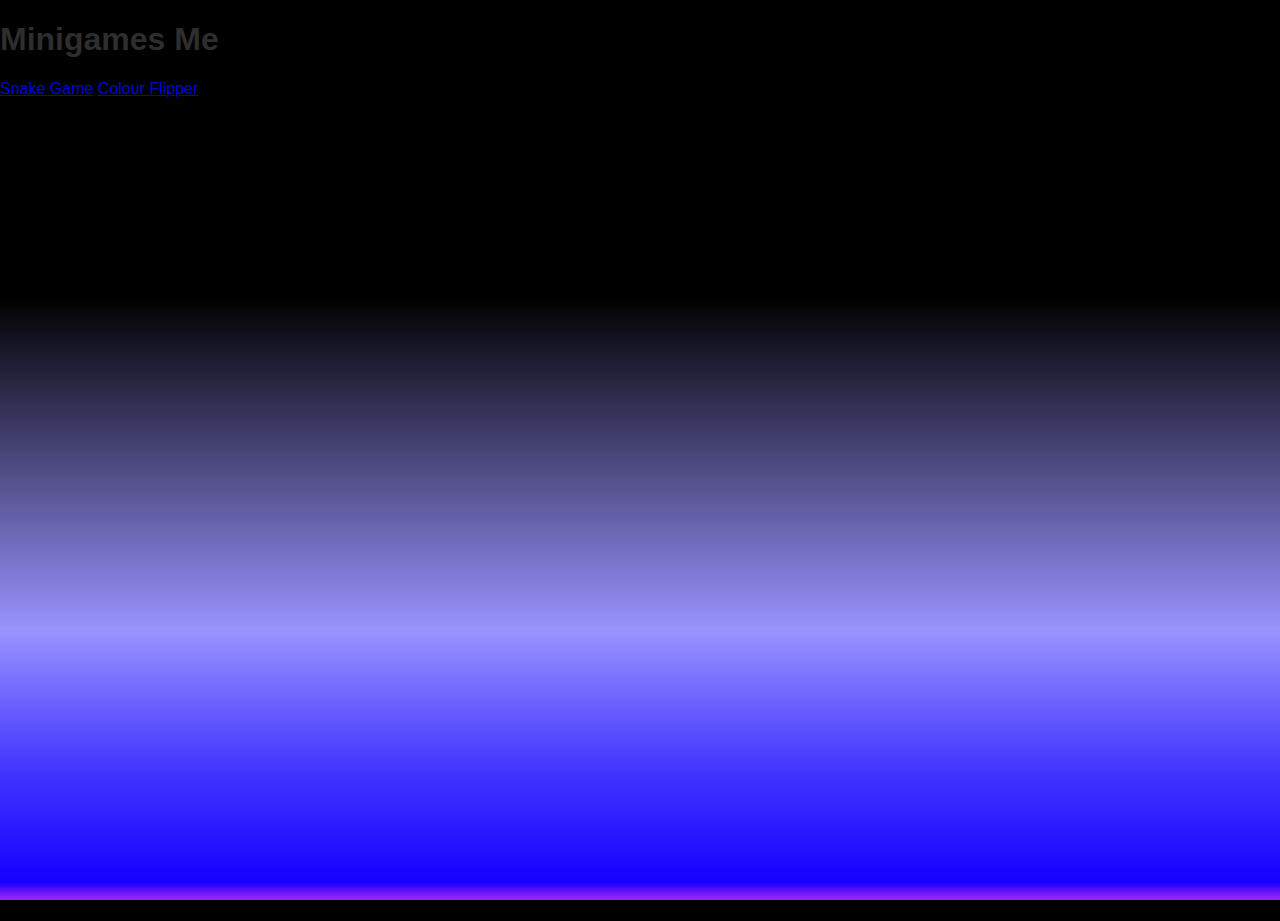
<file: index.html>
<!DOCTYPE html>
<html lang="en">
  <head>
    <meta charset="UTF-8" />
    <meta name="viewport" content="width=device-width, initial-scale=1.0" />
    <meta http-equiv="X-UA-Compatible" content="ie=edge" />
    <meta
      name="Description"
      content="A set of minigames to play, including classic Snake."
    />
    <link rel="icon" type="image/x-icon" href="assets/images/favicon.png" />

    <title>Minigames Me</title>

    <!-- Bootstrap 5 CSS -->
    <link
      href="https://cdn.jsdelivr.net/npm/bootstrap@5.3.8/dist/css/bootstrap.min.css"
      rel="stylesheet"
      integrity="sha384-sRIl4kxILFvY47J16cr9ZwB07vP4J8+LH7qKQnuqkuIAvNWLzeN8tE5YBujZqJLB"
      crossorigin="anonymous"
    />

    <!-- Custom CSS -->
    <link rel="stylesheet" href="assets/css/style.css" />
  </head>

  <body>
    <header>
      <h1 class="text-center m-5">Minigames Me</h1>
    </header>

    <main>
      <!-- List of button links for each game -->
      <section class="d-grid gap-2 col-4 mx-auto">
        <a class="btn btn-primary" href="#" role="button">Snake Game</a>
        <a class="btn btn-primary" href="colour-flipper.html" role="button"
          >Colour Flipper</a
        >
      </section>
    </main>

    <!-- Bootstrap JS -->
    <script
      src="https://cdn.jsdelivr.net/npm/@popperjs/core@2.11.8/dist/umd/popper.min.js"
      integrity="sha384-I7E8VVD/ismYTF4hNIPjVp/Zjvgyol6VFvRkX/vR+Vc4jQkC+hVqc2pM8ODewa9r"
      crossorigin="anonymous"
    ></script>
    <script
      src="https://cdn.jsdelivr.net/npm/bootstrap@5.3.8/dist/js/bootstrap.min.js"
      integrity="sha384-G/EV+4j2dNv+tEPo3++6LCgdCROaejBqfUeNjuKAiuXbjrxilcCdDz6ZAVfHWe1Y"
      crossorigin="anonymous"
    ></script>
  </body>
</html>
</file>
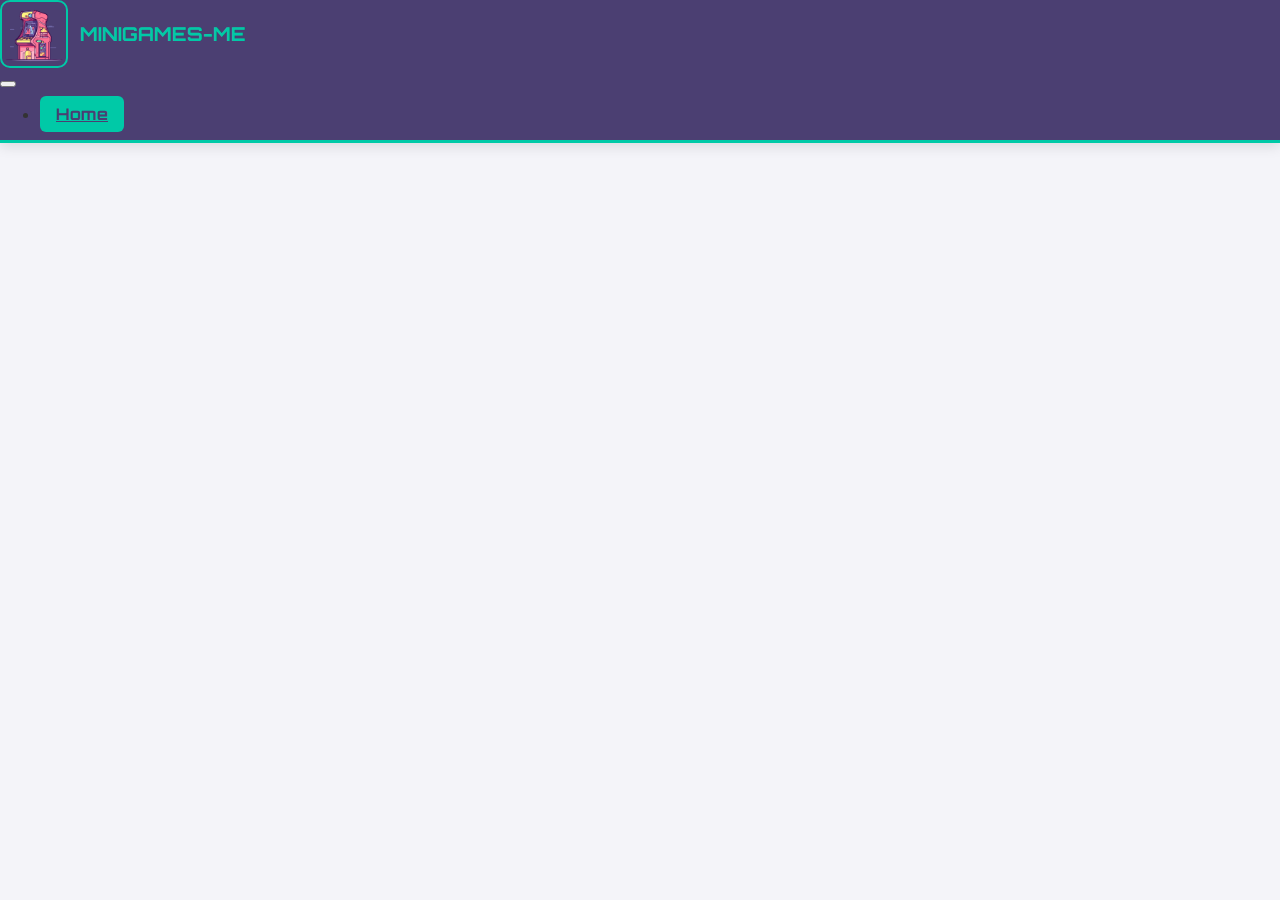
<file: navbar.html>
<!DOCTYPE html>
<html lang="en">
  <head>
    <meta charset="UTF-8" />
    <meta name="viewport" content="width=device-width, initial-scale=1.0" />
    <meta http-equiv="X-UA-Compatible" content="IE=edge" />
    <meta
      name="description"
      content="A set of minigames to play, including classic Snake."
    />
    <title>Minigames-Me</title>

    <!-- Google Font -->
    <link
      href="https://fonts.googleapis.com/css2?family=Orbitron:wght@500&display=swap"
      rel="stylesheet"
    />

    <!-- Bootstrap 5 CSS -->
    <link
      href="https://cdn.jsdelivr.net/npm/bootstrap@5.3.8/dist/css/bootstrap.min.css"
      rel="stylesheet"
      integrity="sha384-sRIl4kxILFvY47J16cr9ZwB07vP4J8+LH7qKQnuqkuIAvNWLzeN8tE5YBujZqJLB"
      crossorigin="anonymous"
    />

    <!-- Custom CSS -->
    <link rel="stylesheet" href="assets/css/navbar.css" />
  </head>

  <body>
    <header>
      <nav
        id="navbar"
        class="navbar navbar-expand-lg"
        role="navigation"
        aria-label="Main Navigation"
      >
        <div class="container">
          <a class="navbar-brand d-flex align-items-center" href="index.html">
            <img
              src="assets/images/arcadeimage.png"
              alt="Minigames Logo"
              class="logo-img"
            />
            <span class="ms-2">Minigames-Me</span>
          </a>
          <button
            class="navbar-toggler"
            type="button"
            data-bs-toggle="collapse"
            data-bs-target="#navbarSupportedContent"
            aria-controls="navbarSupportedContent"
            aria-expanded="false"
            aria-label="Toggle navigation"
          >
            <span class="navbar-toggler-icon"></span>
          </button>
          <div class="collapse navbar-collapse" id="navbarSupportedContent">
            <ul class="navbar-nav ms-auto mb-2 mb-lg-0">
              <li class="nav-item">
                <a class="nav-link active" aria-current="page" href="index.html"
                  >Home</a
                >
              </li>
            </ul>
          </div>
        </div>
      </nav>
    </header>

    <!-- Bootstrap JS -->
    <script
      src="https://cdn.jsdelivr.net/npm/@popperjs/core@2.11.8/dist/umd/popper.min.js"
      integrity="sha384-I7E8VVD/ismYTF4hNIPjVp/Zjvgyol6VFvRkX/vR+Vc4jQkC+hVqc2pM8ODewa9r"
      crossorigin="anonymous"
    ></script>
    <script
      src="https://cdn.jsdelivr.net/npm/bootstrap@5.3.8/dist/js/bootstrap.min.js"
      integrity="sha384-G/EV+4j2dNv+tEPo3++6LCgdCROaejBqfUeNjuKAiuXbjrxilcCdDz6ZAVfHWe1Y"
      crossorigin="anonymous"
    ></script>
  </body>
</html>
</file>
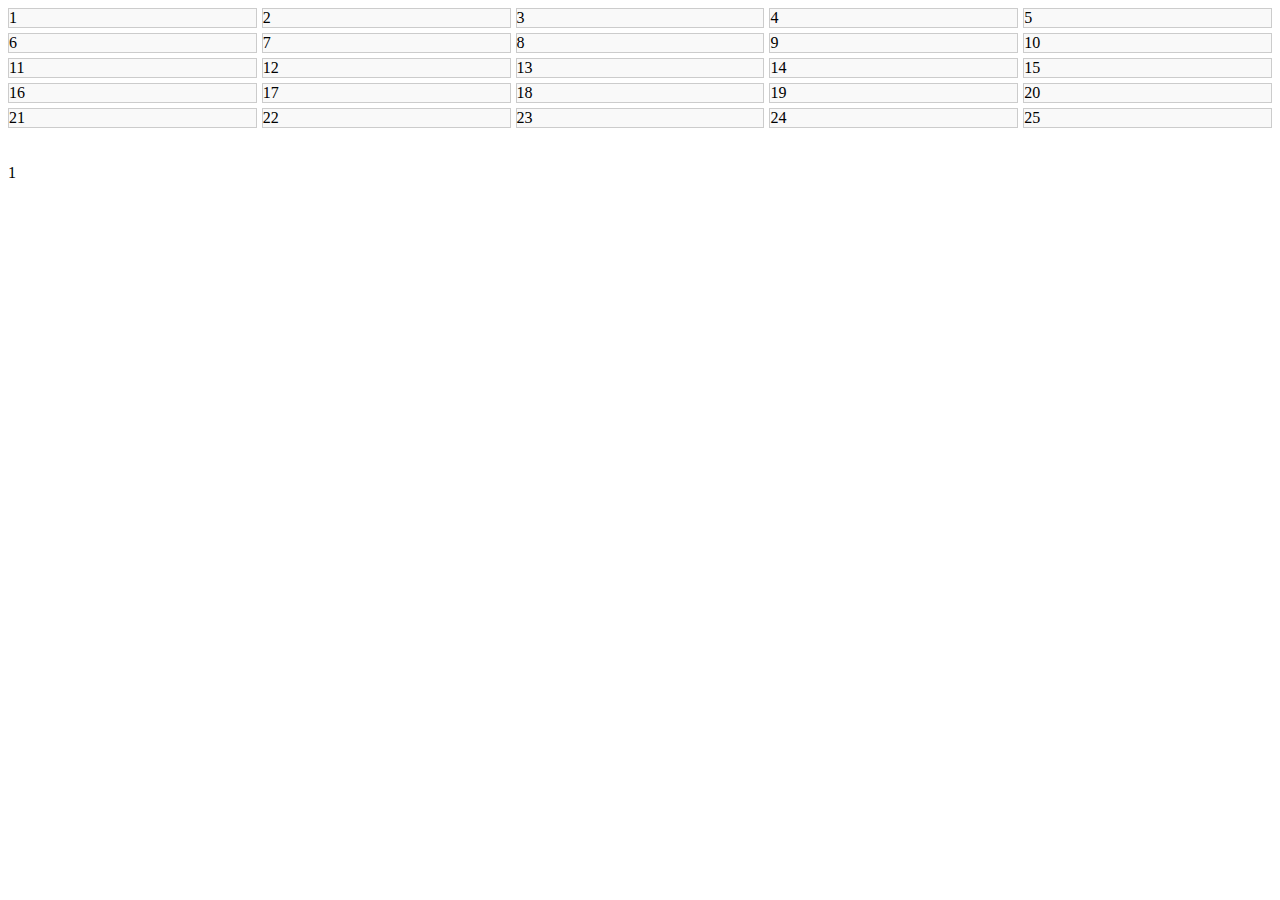
<file: scott.html>
<!DOCTYPE html>
<html lang="en">
<head>
    <meta charset="UTF-8">
    <meta name="viewport" content="width=device-width, initial-scale=1.0">
    <title>Document</title>
    <link href="https://cdn.jsdelivr.net/npm/bootstrap@5.3.8/dist/css/bootstrap.min.css" rel="stylesheet" integrity="sha384-sRIl4kxILFvY47J16cr9ZwB07vP4J8+LH7qKQnuqkuIAvNWLzeN8tE5YBujZqJLB" crossorigin="anonymous">
</head>
<body>
<div id="grid-container"></div>
<br>
<br>
<div id="grid-container">
    <div>1</div>
</div>
    <script>





const rows = 5; // number of rows
const cols = 5; // number of columns
const container = document.getElementById('grid-container');

// Apply CSS grid styles
container.style.display = 'grid';
container.style.gridTemplateRows = `repeat(${rows}, 1fr)`;
container.style.gridTemplateColumns = `repeat(${cols}, 1fr)`;
container.style.gap = '5px'; // optional

// Create grid cells
for (let i = 0; i < rows * cols; i++) {
  const cell = document.createElement('div');
  cell.style.border = '1px solid #ccc';
  cell.style.background = '#f9f9f9';
  cell.textContent = i + 1; // optional: cell number
  container.appendChild(cell);
}















     

    
    </script>


    
    <script src="https://cdn.jsdelivr.net/npm/bootstrap@5.3.8/dist/js/bootstrap.bundle.min.js" integrity="sha384-FKyoEForCGlyvwx9Hj09JcYn3nv7wiPVlz7YYwJrWVcXK/BmnVDxM+D2scQbITxI" crossorigin="anonymous"></script>
</body>
</html>
</file>
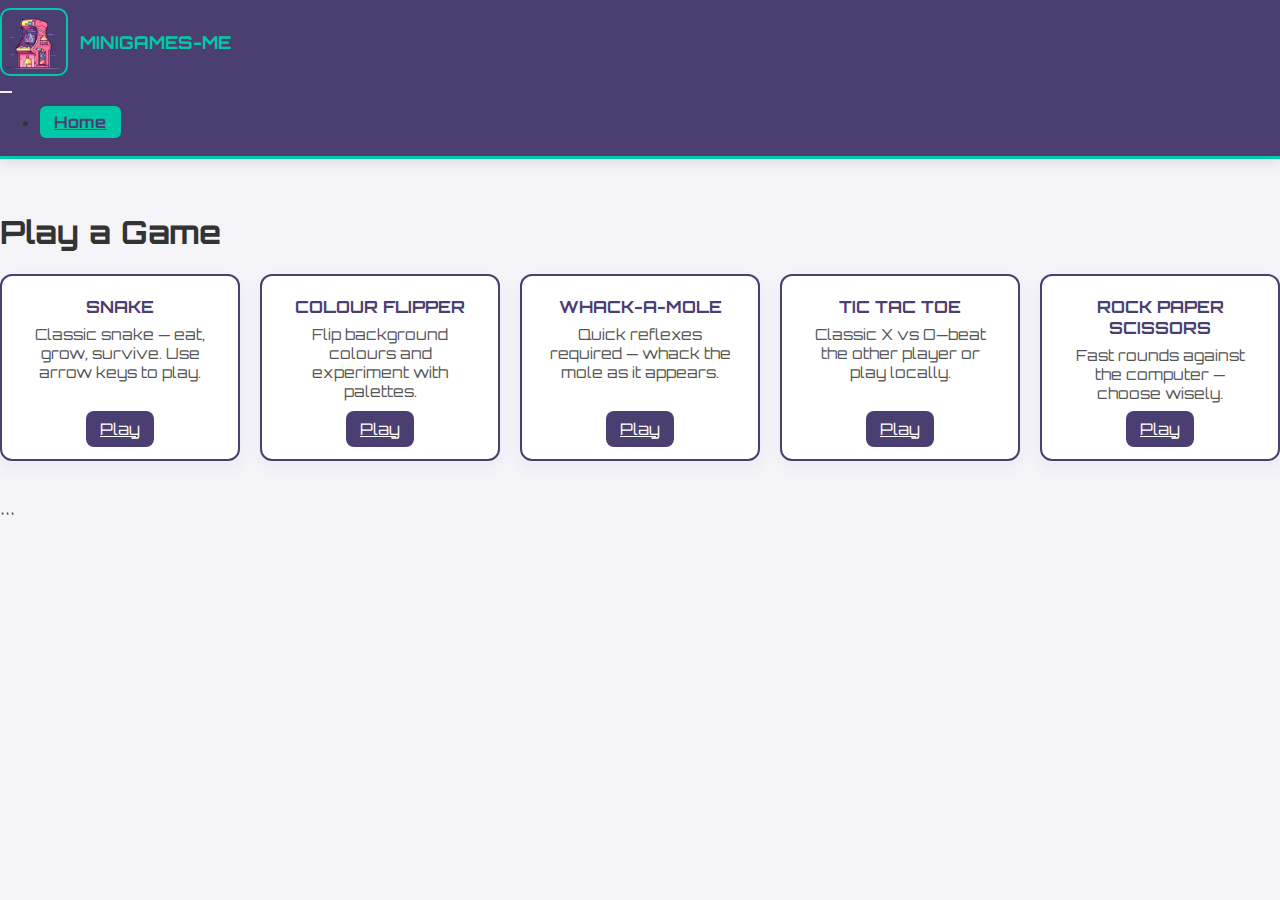
<file: test.html>
<!DOCTYPE html>
<html lang="en">
  <head>
    <meta charset="utf-8" />
    <meta name="viewport" content="width=device-width, initial-scale=1" />
    <meta
      name="description"
      content="A set of minigames to play, including classic Snake."
    />
    <title>Minigames-Me</title>

    <!-- Google Font -->
    <link
      href="https://fonts.googleapis.com/css2?family=Orbitron:wght@500&display=swap"
      rel="stylesheet"
    />

    <!-- Bootstrap 5 CSS -->
    <link
      href="https://cdn.jsdelivr.net/npm/bootstrap@5.3.8/dist/css/bootstrap.min.css"
      rel="stylesheet"
      integrity="sha384-sRIl4kxILFvY47J16cr9ZwB07vP4J8+LH7qKQnuqkuIAvNWLzeN8tE5YBujZqJLB"
      crossorigin="anonymous"
    />

    <style>
      :root {
        --bg: #f4f4f9;
        --purple: #4b3f72;
        --accent: #00c9a7;
        --text: #333;
      }

      html,
      body {
        height: 100%;
      }
      body {
        font-family: "Orbitron", sans-serif;
        background-color: var(--bg);
        color: var(--text);
        margin: 0;
        padding: 0;
        -webkit-font-smoothing: antialiased;
        -moz-osx-font-smoothing: grayscale;
      }

      /* Navbar */
      #navbar {
        background-color: var(--purple);
        box-shadow: 0 4px 12px rgba(0, 0, 0, 0.1);
        border-bottom: 3px solid var(--accent);
        padding: 0.5rem 0;
      }
      .navbar-brand {
        display: flex;
        align-items: center;
        font-size: 1.1rem;
        font-weight: 700;
        color: var(--accent);
        text-decoration: none;
        text-transform: uppercase;
        gap: 0.75rem;
      }
      .logo-img {
        width: 64px;
        height: 64px;
        object-fit: contain;
        border-radius: 10px;
        border: 2px solid var(--accent);
        display: block;
      }
      .navbar-nav .nav-link {
        color: #fff;
        font-weight: 600;
        padding: 0.4rem 0.9rem;
        border-radius: 6px;
        transition: background-color 0.25s ease, color 0.25s ease;
      }
      .navbar-nav .nav-link:hover {
        background-color: var(--accent);
        color: var(--purple);
      }
      .navbar-nav .nav-link.active {
        background-color: var(--accent);
        color: var(--purple);
        font-weight: 700;
      }
      .navbar-toggler {
        border: none;
      }
      .navbar-toggler-icon {
        background-image: url("data:image/svg+xml,%3csvg xmlns='http://www.w3.org/2000/svg' fill='%23ffffff' viewBox='0 0 30 30'%3e%3cpath d='M4 7h22M4 15h22M4 23h22'/%3e%3c/svg%3e");
      }

      /* Main content spacing */
      main.container {
        padding-top: 2rem;
        padding-bottom: 3rem;
      }

      /* Cards grid */
      .games-grid {
        display: grid;
        grid-template-columns: repeat(auto-fit, minmax(220px, 1fr));
        gap: 1.25rem;
        align-items: stretch;
      }

      .game-card {
        border: 2px solid var(--purple);
        border-radius: 12px;
        background: #fff;
        box-shadow: 0 6px 18px rgba(75, 63, 114, 0.06);
        display: flex;
        flex-direction: column;
        justify-content: space-between;
        padding: 1.25rem;
        transition: transform 0.16s ease, box-shadow 0.16s ease;
        text-align: center;
      }

      .game-card:hover {
        transform: translateY(-6px);
        box-shadow: 0 12px 28px rgba(75, 63, 114, 0.12);
      }

      .game-title {
        color: var(--purple);
        font-size: 1.05rem;
        font-weight: 700;
        margin-bottom: 0.5rem;
        text-transform: uppercase;
      }

      .game-desc {
        color: #555;
        font-size: 0.95rem;
        margin-bottom: 1rem;
        min-height: 48px;
      }

      .game-actions {
        margin-top: auto;
      }

      .btn-play {
        background-color: var(--purple);
        color: #fff;
        border: none;
        padding: 0.5rem 0.9rem;
        border-radius: 8px;
        transition: background-color 0.2s ease;
      }
      .btn-play:hover {
        background-color: var(--accent);
        color: var(--purple);
      }

      @media (max-width: 576px) {
        .logo-img {
          width: 48px;
          height: 48px;
        }
        .navbar-brand {
          font-size: 0.95rem;
        }
        main.container {
          padding-top: 1rem;
          padding-bottom: 1.5rem;
        }
      }
    </style>
  </head>
  <body>
    <!-- Navbar -->
    <nav id="navbar" class="navbar navbar-expand-lg">
      <div class="container">
        <a class="navbar-brand" href="index.html">
          <img
            src="assets/images/arcadeimage.png"
            alt="Minigames Logo"
            class="logo-img"
          />
          <span>Minigames-Me</span>
        </a>

        <button
          class="navbar-toggler"
          type="button"
          data-bs-toggle="collapse"
          data-bs-target="#navbarSupportedContent"
          aria-controls="navbarSupportedContent"
          aria-expanded="false"
          aria-label="Toggle navigation"
        >
          <span class="navbar-toggler-icon"></span>
        </button>

        <div class="collapse navbar-collapse" id="navbarSupportedContent">
          <ul class="navbar-nav ms-auto mb-2 mb-lg-0 align-items-lg-center">
            <li class="nav-item">
              <a class="nav-link active" aria-current="page" href="index.html"
                >Home</a
                        </ul>
        </div>
      </div>
    </nav>

    <!-- Main: cards -->
    <main class="container">
      <h1 class="text-center my-4">Play a Game</h1>

      <div class="games-grid">
        <article class="game-card">
          <div>
            <div class="game-title">Snake</div>
            <div class="game-desc">
              Classic snake — eat, grow, survive. Use arrow keys to play.
            </div>
          </div>
          <div class="game-actions">
            <a class="btn btn-play" href="snake.html" role="button">Play</a>
          </div>
        </article>

        <article class="game-card">
          <div>
            <div class="game-title">Colour Flipper</div>
            <div class="game-desc">
              Flip background colours and experiment with palettes.
            </div>
          </div>
          <div class="game-actions">
            <a class="btn btn-play" href="colour-flipper.html" role="button"
              >Play</a
            >
          </div>
        </article>

        <article class="game-card">
          <div>
            <div class="game-title">Whack-A-Mole</div>
            <div class="game-desc">
              Quick reflexes required — whack the mole as it appears.
            </div>
          </div>
          <div class="game-actions">
            <a class="btn btn-play" href="whack-a-mole.html" role="button"
              >Play</a
            >
          </div>
        </article>

        <article class="game-card">
          <div>
            <div class="game-title">Tic Tac Toe</div>
            <div class="game-desc">
              Classic X vs O—beat the other player or play locally.
            </div>
          </div>
          <div class="game-actions">
            <a class="btn btn-play" href="tictactoe.html" role="button">Play</a>
          </div>
        </article>

        <article class="game-card">
          <div>
            <div class="game-title">Rock Paper Scissors</div>
            <div class="game-desc">
              Fast rounds against the computer — choose wisely.
            </div>
          </div>
          <div class="game-actions">
            <a
              class="btn btn-play"
              href="rock-paper-scissors.html"
              role="button"
              >Play</a
            >
          </div>
        </article>
      </div>
    </main>

    <!-- Bootstrap JS -->
    <script
      src="https://cdn.jsdelivr.net/npm/@popperjs/core@2.11.8/dist/umd/popper.min.js"
      integrity="sha384-I7E8VVD/ismYTF4hNIPjVp/Zjvgyol6VFvRkX/vR+Vc4jQkC+hVqc2pM8ODewa9r"
      crossorigin="anonymous"
    ></script>
    <script
      src="https://cdn.jsdelivr.net/npm/bootstrap@5.3.8/dist/js/bootstrap.min.js"
      integrity="sha384-G/EV+4j2dNv+tEPo3++6LCgdCROaejBqfUeNjuKAiuXbjrxilcCdDz6ZAVfHWe1Y"
      crossorigin="anonymous"
    ></script>
  </body>
</html>
```
</file>
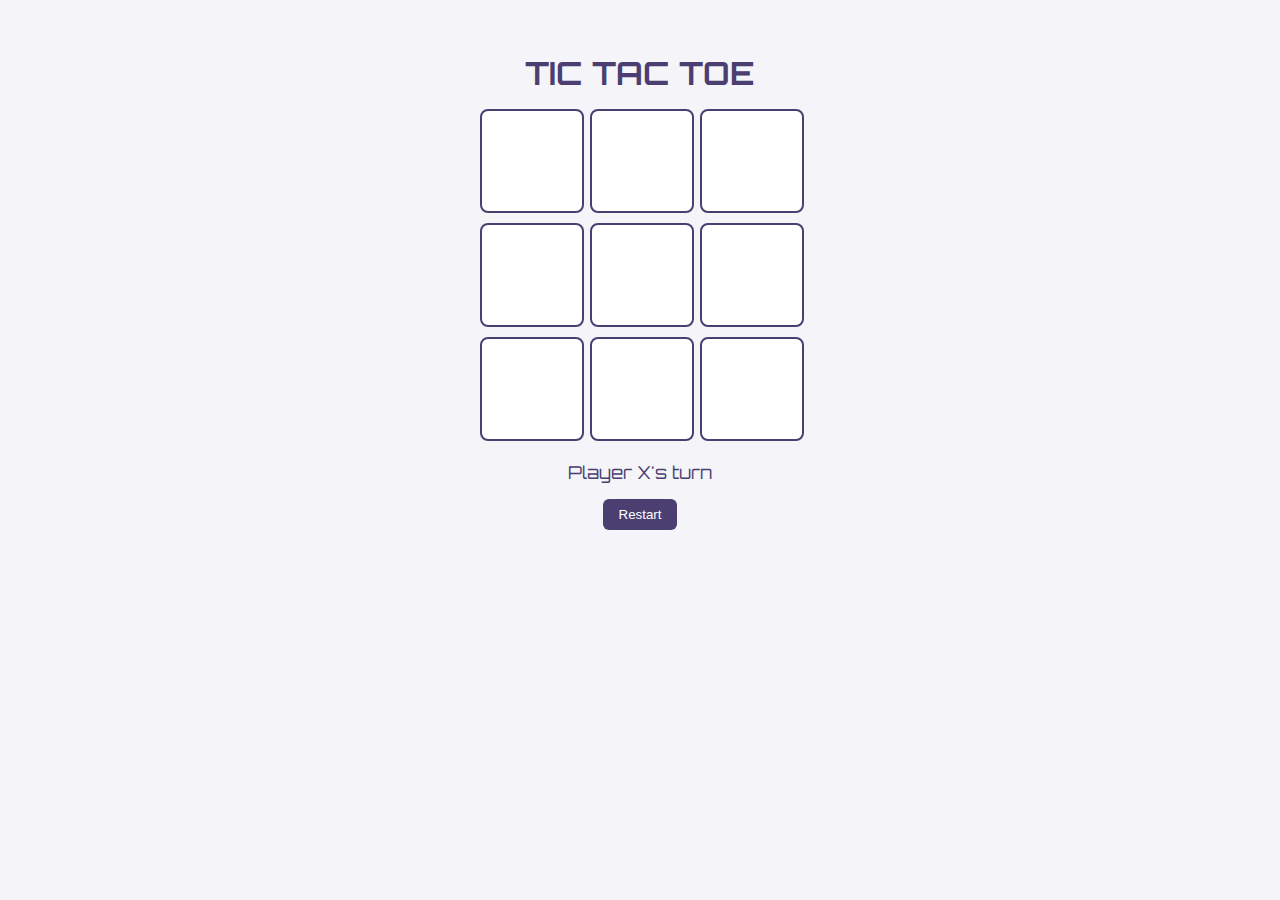
<file: tictactoe.html>
<!DOCTYPE html>
<html lang="en">
  <head>
    <meta charset="UTF-8" />
    <meta name="viewport" content="width=device-width, initial-scale=1.0" />
    <meta
      name="description"
      content="Play a classic Tic Tac Toe game. Simple, fun, and retro!"
    />
    <!-- Google Font -->
    <link
      href="https://fonts.googleapis.com/css2?family=Orbitron:wght@500&display=swap"
      rel="stylesheet"
    />
    <title>Tic Tac Toe</title>
    <link rel="stylesheet" href="assets/css/tictactoe.css" />
  </head>
  <body>
  <main class="game-container">
      <h1>Tic Tac Toe</h1>

      <div id="game">
        <div class="cell" data-index="0"></div>
        <div class="cell" data-index="1"></div>
        <div class="cell" data-index="2"></div>
        <div class="cell" data-index="3"></div>
        <div class="cell" data-index="4"></div>
        <div class="cell" data-index="5"></div>
        <div class="cell" data-index="6"></div>
        <div class="cell" data-index="7"></div>
        <div class="cell" data-index="8"></div>
      </div>

      <p id="status"></p>
      <button id="reset">Restart</button>
  </main>

    <script src="assets/js/tictactoe.js"></script>
  </body>
</html>
</file>
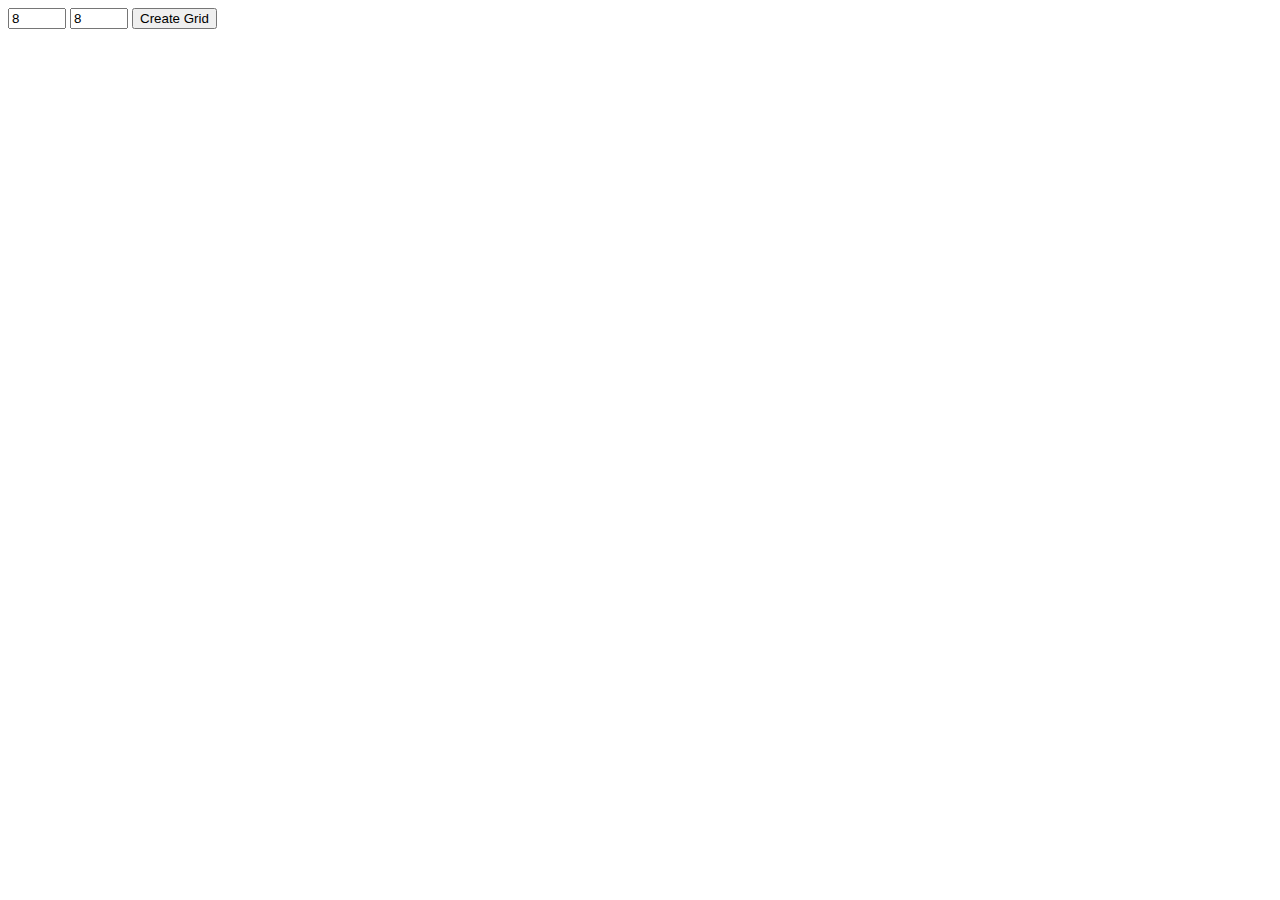
<file: tile-pairs.html>
<!DOCTYPE html>
<html lang="en">
<head>
    <meta charset="UTF-8">
    <meta name="viewport" content="width=device-width, initial-scale=1.0">
    <title>Document</title>
    <link href="https://cdn.jsdelivr.net/npm/bootstrap@5.3.8/dist/css/bootstrap.min.css" rel="stylesheet" integrity="sha384-sRIl4kxILFvY47J16cr9ZwB07vP4J8+LH7qKQnuqkuIAvNWLzeN8tE5YBujZqJLB" crossorigin="anonymous">
</head>
<body>




<form>
    <input type="text" id="textInput1" value="8" style="width: 50px">
    <input type="text" id="textInput2" value="8" style="width: 50px">
    <input type="button" id="createGridButton" onclick="createGrid(textInput1.value, textInput2.value)" value="Create Grid">
</form>



<br>

<div id="grid-container"></div>




    <script src="assets\js\tile-pairs.js"></script>
    <script src="https://cdn.jsdelivr.net/npm/bootstrap@5.3.8/dist/js/bootstrap.bundle.min.js" integrity="sha384-FKyoEForCGlyvwx9Hj09JcYn3nv7wiPVlz7YYwJrWVcXK/BmnVDxM+D2scQbITxI" crossorigin="anonymous"></script>
</body>
</html>
</file>
<file: assets/css/style.css>
/* Shared Styles - Optimized */
:root {
  --main-font: "Orbitron", sans-serif;
  --main-bg: #f4f4f9;
  --main-text: #333;
  --bg: #f4f4f9;
  --purple: #4b3f72;
  --accent: #00c9a7;
  --text: #333;
  /* Shooting Star Background - Customizable */
  --star-img1: url(/assets/images/controllerIcons1.png);
  --star-img2: url(/assets/images/controllerIcons2.png);
  --star-img3: url(/assets/images/controllerIcons3.png);
  --star-img4: url(/assets/images/controllerIcons4.png);
  --star-opacity: 0.7;
  --star-size: 64px;
  --star-hue: 1deg;
  --star-orientation: 1deg;
}

html,
body {
  height: 100%;
}

body {
  font-family: var(--main-font);
  background: linear-gradient(
    to bottom,
    #000000 33%,
    #9993ff 70%,
    #4538ff 85%,
    #1500ff 98%,
    #9e24f4 99.9%
  );
  /* background-image: url(/assets/images/controllerIcons.png), linear-gradient(to bottom,  #000000 33%,#9993ff 70%,#4538ff 85%,#1500ff 98%,#9e24f4 99.9%); ; */
  background-blend-mode: overlay;
  background-size: 5%;
  opacity: 0.9;
  color: var(--main-text);
  margin: 0;
  padding: 0;
}

/* Shooting Star Background */
.shooting-star-bg {
  position: fixed;
  top: 0;
  left: 0;
  width: 100vw;
  height: 100vh;
  pointer-events: none;
  z-index: -1;
}
.shooting-star {
  position: absolute;
  width: var(--star-size);
  height: var(--star-size);
  opacity: var(--star-opacity);
  filter: hue-rotate(var(--star-hue));
  transform: rotate(var(--star-orientation));
  background: var(--star-img) no-repeat center/contain;
  animation: shooting-star-move 3s linear infinite;
}
@keyframes shooting-star-move {
  0% {
    left: -10vw;
    transform: scale(1);
  }
  100% {
    left: 110vw;
    transform: scale(var(--star-end-scale, 0.5));
  }
}

/* Reusable game container for all games */
.game-container {
  display: flex;
  flex-direction: column;
  align-items: center;
  background: #8d4c4c;
  border-radius: 16px;
  box-sizing: border-box;
  box-shadow: 0 4px 24px rgba(0, 0, 0, 0.08);
  margin: 3rem auto;
  max-width: 70vw;
  width: 95vw;
  padding: 2rem;
  box-sizing: border-box;
}

@media (max-width: 600px) {
  .game-container {
    padding: 1rem;
    margin: 1rem auto;
  }
}
/* Shared grid styles for all games */
.game-grid {
  display: grid;
  grid-template-columns: repeat(3, 1fr); /* 3 columns */
  grid-template-rows: repeat(3, 1fr); /* 3 rows */
  gap: 1rem;
  width: 100%;
  max-width: 612px;
  margin: 0 auto;
}

/* Generic Game Styles */
/* LOOK AT - standardise this across all games, for things like score, buttons etc */
/* CURRENTLY WAM */
#game-info {
  display: flex;
}

/* LOOK AT - standardise this across all games, for things like score, buttons etc */
#reset:hover {
  background: #00c9a7;
  color: #4b3f72;
}

/* Generic tile for all games */
.game-tile {
  width: 100%;
  aspect-ratio: 1/1;
  min-width: 60px;
  min-height: 60px;
  display: flex;
  align-items: center;
  justify-content: center;
  border: 2px solid #4b3f72;
  border-radius: 8px;
  cursor: pointer;
  transition: background 0.15s, transform 0.12s;
  background: #eb56ff;
  font-size: 2rem;
}
.game-tile:hover {
  filter: brightness(65%);
}

/* Minigame specific styles*/

@media (max-width: 400px) {
  #game {
    gap: 6px;
    max-width: 98vw;
  }
  .cell {
    font-size: 1.3rem;
    width: 28vw;
    height: 28vw;
    min-width: 60px;
    min-height: 60px;
  }
}

/* Tic tac toe Status text (DISPLAYS STATUS -PLAYER 1 or PLAYER 2 NOT NEEDED */
/* LOOK AT - CONSOLIDATE WITH GAME INFO POSSIBLE */
#status {
  color: #4b3f72;
  font-size: 1.1rem;
  margin: 0.5rem 0 1rem;
  text-align: center;
}
/* End of Tic Tac Toe */

/* Whack-a-mole AKA wam */

/* 
    The .mole class styles the mole element in the Minigames-Me project.
    Typically used to represent a mole in a whack-a-mole game.
    Add visual properties, positioning, and animations as needed.
*/
.mole,
.mole:hover {
  background-image: url(/assets/images/mole.webp);
  background-position: center;
  background-repeat: no-repeat;
  background-size: 80%;
}
/*End of Mole */

/* Media queries */
@media (max-width: 800px) {
  .game-container {
    max-width: 95vw;
    padding: 1rem;
    margin: 2rem auto;
  }
}

/* 
        The .navbar class styles the navigation bar of the website.
        It typically contains layout, color, spacing, and positioning rules
        to ensure consistent appearance and usability across pages.
      */
.navbar {
  background-color: var(--purple);
  border-bottom: 3px solid var(--accent);
  box-shadow: 0 4px 12px rgba(0, 0, 0, 0.1);
  padding: 0.5rem 0;
}
.navbar-brand {
  display: flex;
  align-items: center;
  gap: 0.75rem;
  font-size: 1.1rem;
  font-weight: 700;
  color: var(--accent);
  text-decoration: none;
  text-transform: uppercase;
}
.logo-img {
  display: block;
  width: 64px;
  height: 64px;
  object-fit: contain;
  border-radius: 10px;
  border: 2px solid var(--accent);
}
.navbar-nav .nav-link,
.navbar-nav .nav-link.active {
  border-radius: 6px;
  color: #222;
  font-weight: 600;
  padding: 0.4rem 0.9rem;
  transition: background-color 0.25s, color 0.25s;
}
.navbar-nav .nav-link:hover,
.navbar-nav .nav-link.active:hover {
  background-color: var(--accent);
  color: var(--purple);
}
.navbar-toggler {
  border: none;
}
.navbar-toggler-icon {
  display: inline-block;
  width: 30px;
  height: 30px;
  background-image: url("/assets/images/navbar-toggler-icon.svg");
  background-size: contain;
  background-repeat: no-repeat;
}
/*End of Navbar */

/* Homepage Styles
   Grid and card visuals for homepage game tiles.
   Comments kept minimal and focused on intent. */

/* Grid: responsive tile layout */
.games-grid {
  display: grid;
  grid-template-columns: repeat(auto-fit, minmax(220px, 1fr));
  gap: 1.25rem;
  align-items: stretch;
}

/* Card: base appearance, spacing and interaction transition */
.game-card-hyperlink {
  border: 2px solid var(--purple);
  border-radius: 12px;
  background: #f6f7fa;
  box-shadow: 0 6px 18px rgba(75, 63, 114, 0.06);
  display: flex;
  flex-direction: column;
  justify-content: space-between;
  padding: 1.25rem;
  transition: transform 160ms ease, box-shadow 160ms ease;
  text-align: center;
}

/* Hover: strong neon surround matching button hover color */
.game-card-hyperlink:hover {
  transform: translateY(-6px);
  box-shadow: 0 12px 24px rgba(75, 63, 114, 0.12),
    0 0 80px rgba(0, 201, 167, 0.28), 0 0 180px rgba(0, 201, 167, 0.2),
    0 0 320px rgba(0, 201, 167, 0.08);
  border-color: rgba(0, 201, 167, 0.28);
}

/* Focus/active: stronger neon for keyboard and active states */
.game-card-hyperlink:focus-within,
.game-card-hyperlink:active {
  box-shadow: 0 14px 30px rgba(75, 63, 114, 0.12),
    0 0 112px rgba(0, 201, 167, 0.36), 0 0 240px rgba(0, 201, 167, 0.32),
    0 0 440px rgba(0, 201, 167, 0.16);
  transform: translateY(-6px);
}

/* Button base: color, padding and smooth hover transitions */
.game-card-hyperlink .btn,
.game-card-hyperlink .btn-primary {
  background: #4b3f72;
  color: #fff;
  border: 1px solid rgba(0, 0, 0, 0.08);
  padding: 0.48rem 0.9rem;
  border-radius: 10px;
  transition: transform 280ms ease, box-shadow 320ms ease, background 240ms ease;
}

/* Button hover: neon accent, lift and glow */
.game-card-hyperlink .btn:hover,
.game-card-hyperlink .btn-primary:hover {
  background: #00c9a7;
  color: #16202a;
  transform: translateY(-3px);
  box-shadow: 0 14px 34px rgba(0, 201, 167, 0.08);
}
</file>
<file: assets/css/navbar.css>
/* === Minigames-Me Navbar Styles === */

/* Apply retro-futuristic font to entire page */
body {
  font-family: "Orbitron", sans-serif;
  background-color: #f4f4f9;
  margin: 0;
  padding: 0;
  color: #333;
}

/* Navbar container */
#navbar {
  background-color: #4b3f72; /* Soft retro purple */
  box-shadow: 0 4px 12px rgba(0, 0, 0, 0.1);
  border-bottom: 3px solid #00c9a7; /* Aqua accent */
}

/* Brand logo and text */
.navbar-brand {
  display: flex;
  align-items: center;
  font-size: 1.2rem;
  font-weight: bold;
  color: #00c9a7;
  text-decoration: none;
  text-transform: uppercase;
}

.logo-img {
  width: 64px;
  height: 64px;
  object-fit: contain;
  margin-right: 12px;
  border-radius: 10px;
  border: 2px solid #00c9a7;
}

/* Nav links */
.navbar-nav .nav-link {
  color: #ffffff;
  font-weight: 600;
  padding: 0.5rem 1rem;
  border-radius: 6px;
  transition: background-color 0.3s ease, color 0.3s ease;
}

.navbar-nav .nav-link:hover {
  background-color: #00c9a7;
  color: #4b3f72;
}

.navbar-nav .nav-link.active {
  background-color: #00c9a7;
  color: #4b3f72;
  font-weight: bold;
}
</file>
<file: assets/css/tictactoe.css>
/* Tic-Tac-Toe Styles - Optimized */

/* Root variables */
:root {
  --primary: #4b3f72;
  --accent: #00c9a7;
  --bg: #f4f4f9;
  --text: #333;
  --cell-size: 100px;
  --cell-radius: 8px;
}

/* Page background and base font NOT NEEDED  */
body {
  background: var(--bg);
  color: var(--text);
  font-family: "Orbitron", sans-serif;
  margin: 0;
  padding: 0;
}

main.game-container {
  padding: 2rem;
  max-width: 980px;
  margin: 0 auto;
  box-sizing: border-box;
}

/* Page title NOT NEEDED*/
h1 {
  font-size: 2rem;
  color: var(--primary);
  margin-bottom: 1rem;
  text-transform: uppercase;
  text-align: center;
}

/* Game board grid */
#game {
  display: grid;
  grid-template-columns: repeat(3, var(--cell-size));
  gap: 10px;
  justify-content: center;
  margin: 1rem auto 1.25rem auto;
}

/* Individual cells in TIC TAC TOE GRID -  */
.cell {
  width: var(--cell-size);
  height: var(--cell-size);
  background: #fff;
  border: 2px solid var(--primary);
  border-radius: var(--cell-radius);
  font-size: 2rem;
  display: flex;
  align-items: center;
  justify-content: center;
  cursor: pointer;
  transition: background 0.15s ease, transform 0.12s ease;
}

/* Hover feedback FOR INDIVIDUAL CELLS IN TIC TAC TOE GRID - NOT NEEDED*/
.cell:hover {
  background: #eae6f2;
  transform: translateY(-2px);
}

/* Status text (DISPLAYS STATUS -PLAYER 1 or PLAYER 2 NOT NEEDED */
#status {
  text-align: center;
  font-size: 1.1rem;
  color: var(--primary);
  margin: 0.5rem 0 1rem 0;
}

/* Restart button NOT NEEDED?*/
#reset {
  display: block;
  margin: 0 auto;
  padding: 0.5rem 1rem;
  background: var(--primary);
  color: #fff;
  border: none;
  border-radius: 6px;
  cursor: pointer;
  transition: background 0.2s ease;
}

/* NOT NEEDED? */
#reset:hover {
  background: var(--accent);
  color: var(--primary);
}

/* Small screens COULD BE USED IN MAIN */
@media (max-width: 576px) {
  :root {
    --cell-size: 86px;
  }
  main.game-container {
    padding: 1rem;
  }
}
</file>
